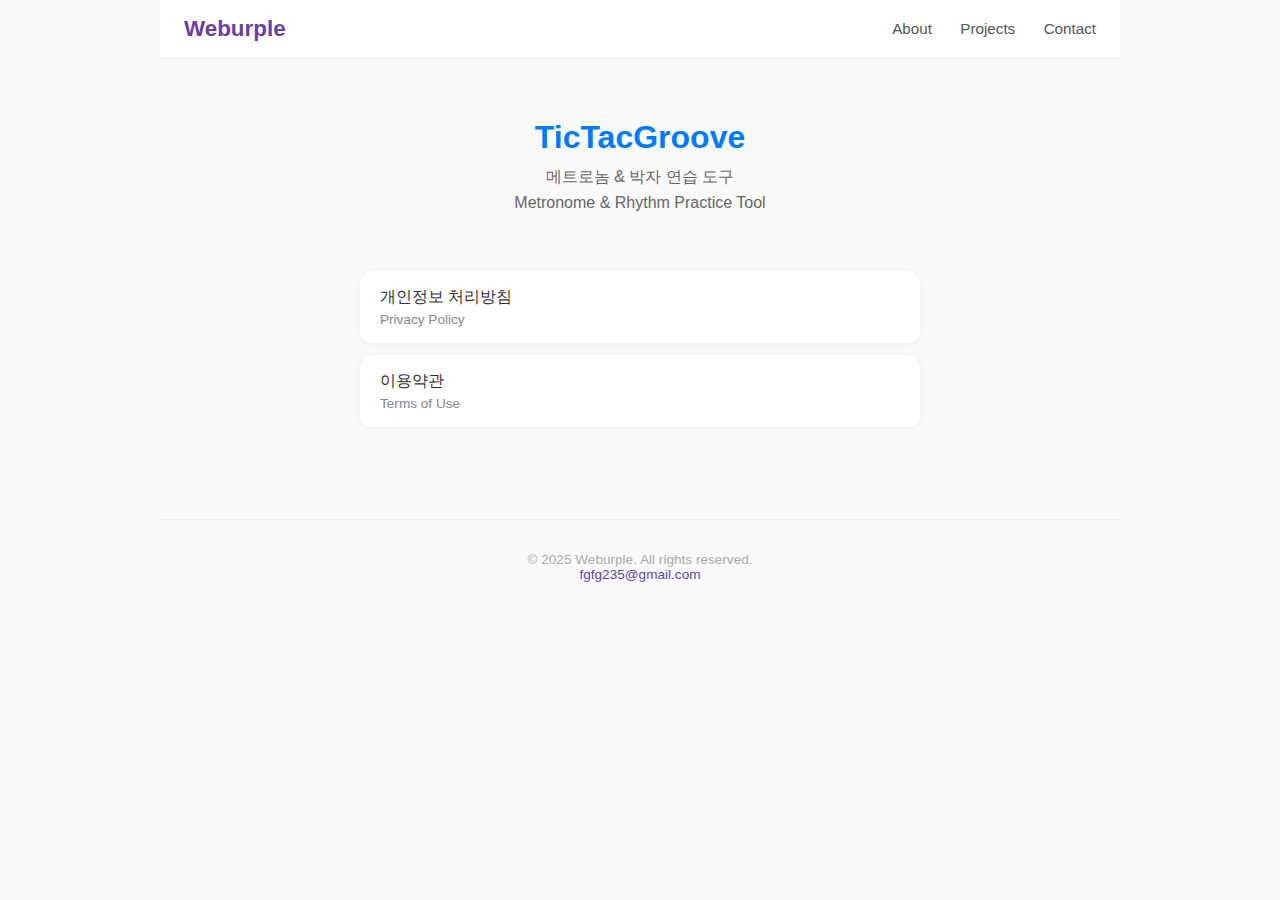
<file: tictacgroove/index.html>
<!DOCTYPE html>
<html lang="ko">
<head>
<meta charset="UTF-8">
<meta name="viewport" content="width=device-width, initial-scale=1.0">
<title>TicTacGroove - Weburple</title>
<style>
  * { margin: 0; padding: 0; box-sizing: border-box; }
  body {
    font-family: -apple-system, BlinkMacSystemFont, 'Segoe UI', Roboto, sans-serif;
    background: #fafafa;
    color: #333;
    min-height: 100vh;
  }
  nav {
    background: #fff;
    border-bottom: 1px solid #eee;
    padding: 16px 24px;
    display: flex;
    justify-content: space-between;
    align-items: center;
    max-width: 960px;
    margin: 0 auto;
  }
  nav .logo {
    font-size: 1.4em;
    font-weight: 700;
    color: #6B3FA0;
    text-decoration: none;
  }
  nav .nav-links a {
    color: #555;
    text-decoration: none;
    margin-left: 24px;
    font-size: 0.95em;
    font-weight: 500;
  }
  nav .nav-links a:hover { color: #6B3FA0; }
  .container {
    max-width: 600px;
    margin: 0 auto;
    padding: 0 20px;
  }
  .header {
    text-align: center;
    padding: 60px 0 24px;
  }
  .header h1 {
    font-size: 2em;
    font-weight: 700;
    color: #007AFF;
    margin-bottom: 8px;
  }
  .header p {
    font-size: 1em;
    color: #666;
    line-height: 1.6;
  }
  .links {
    display: flex;
    flex-direction: column;
    gap: 12px;
    padding: 32px 0;
  }
  .links a {
    display: block;
    background: #fff;
    border-radius: 12px;
    padding: 16px 20px;
    text-decoration: none;
    color: #333;
    font-weight: 500;
    box-shadow: 0 1px 6px rgba(0,0,0,0.06);
    transition: transform 0.15s;
  }
  .links a:hover { transform: translateY(-2px); }
  .links a span { color: #888; font-size: 0.85em; display: block; margin-top: 4px; font-weight: 400; }
  .footer {
    border-top: 1px solid #eee;
    padding: 32px 20px;
    text-align: center;
    font-size: 0.85em;
    color: #aaa;
    max-width: 960px;
    margin: 60px auto 0;
  }
  .footer a { color: #6B3FA0; text-decoration: none; }
</style>
</head>
<body>

<nav>
  <a href="/" class="logo">Weburple</a>
  <div class="nav-links">
    <a href="/#about">About</a>
    <a href="/#projects">Projects</a>
    <a href="/#contact">Contact</a>
  </div>
</nav>

<div class="container">
  <div class="header">
    <h1>TicTacGroove</h1>
    <p>메트로놈 & 박자 연습 도구<br>Metronome & Rhythm Practice Tool</p>
  </div>

  <div class="links">
    <a href="privacy.html">
      개인정보 처리방침
      <span>Privacy Policy</span>
    </a>
    <a href="terms.html">
      이용약관
      <span>Terms of Use</span>
    </a>
  </div>
</div>

<footer class="footer">
  <p>&copy; 2025 Weburple. All rights reserved.</p>
  <p><a href="mailto:fgfg235@gmail.com">fgfg235@gmail.com</a></p>
</footer>

</body>
</html>
</file>
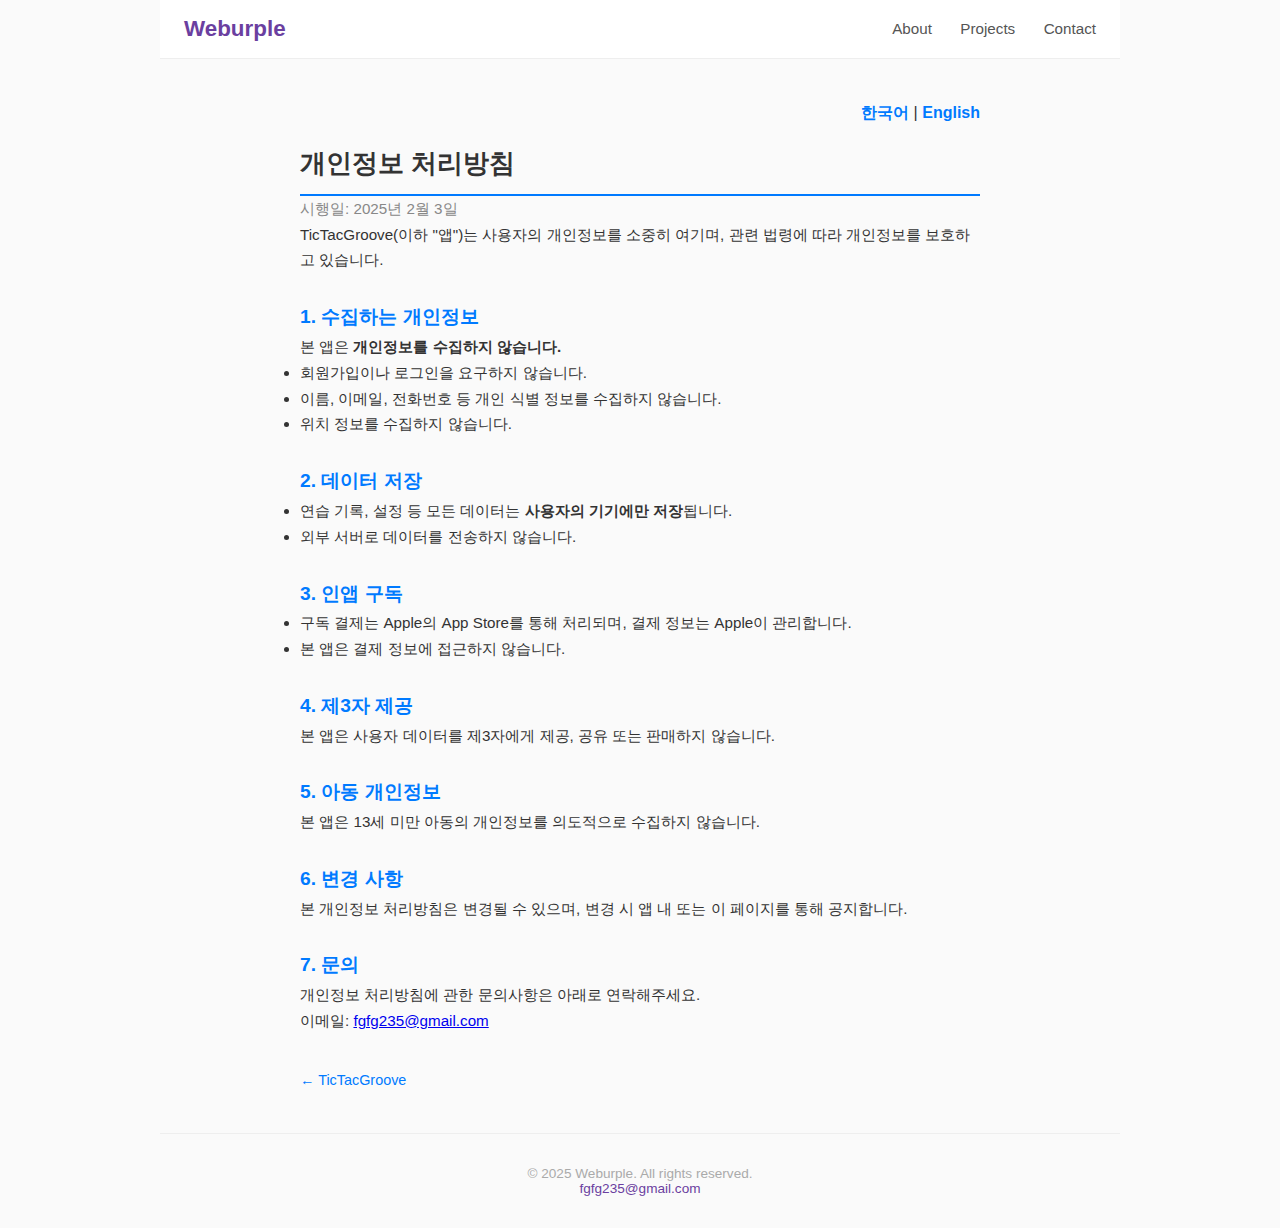
<file: tictacgroove/privacy.html>
<!DOCTYPE html>
<html lang="ko">
<head>
  <meta charset="UTF-8">
  <meta name="viewport" content="width=device-width, initial-scale=1.0">
  <title>TicTacGroove - Privacy Policy</title>
  <link rel="stylesheet" href="/css/main.css">
  <link rel="stylesheet" href="/css/page.css">
</head>
<body>

<nav>
  <a href="/" class="logo">Weburple</a>
  <div class="nav-links">
    <a href="/#about">About</a>
    <a href="/#projects">Projects</a>
    <a href="/#contact">Contact</a>
  </div>
</nav>

<div class="content">
<div class="lang-toggle">
  <a href="#" onclick="switchLang('ko'); return false;">한국어</a> |
  <a href="#" onclick="switchLang('en'); return false;">English</a>
</div>

<!-- Korean -->
<div class="ko active" id="ko">
<h1>개인정보 처리방침</h1>
<p class="date">시행일: 2025년 2월 3일</p>

<p>TicTacGroove(이하 "앱")는 사용자의 개인정보를 소중히 여기며, 관련 법령에 따라 개인정보를 보호하고 있습니다.</p>

<h2>1. 수집하는 개인정보</h2>
<p>본 앱은 <strong>개인정보를 수집하지 않습니다.</strong></p>
<ul>
  <li>회원가입이나 로그인을 요구하지 않습니다.</li>
  <li>이름, 이메일, 전화번호 등 개인 식별 정보를 수집하지 않습니다.</li>
  <li>위치 정보를 수집하지 않습니다.</li>
</ul>

<h2>2. 데이터 저장</h2>
<ul>
  <li>연습 기록, 설정 등 모든 데이터는 <strong>사용자의 기기에만 저장</strong>됩니다.</li>
  <li>외부 서버로 데이터를 전송하지 않습니다.</li>
</ul>

<h2>3. 인앱 구독</h2>
<ul>
  <li>구독 결제는 Apple의 App Store를 통해 처리되며, 결제 정보는 Apple이 관리합니다.</li>
  <li>본 앱은 결제 정보에 접근하지 않습니다.</li>
</ul>

<h2>4. 제3자 제공</h2>
<p>본 앱은 사용자 데이터를 제3자에게 제공, 공유 또는 판매하지 않습니다.</p>

<h2>5. 아동 개인정보</h2>
<p>본 앱은 13세 미만 아동의 개인정보를 의도적으로 수집하지 않습니다.</p>

<h2>6. 변경 사항</h2>
<p>본 개인정보 처리방침은 변경될 수 있으며, 변경 시 앱 내 또는 이 페이지를 통해 공지합니다.</p>

<h2>7. 문의</h2>
<p>개인정보 처리방침에 관한 문의사항은 아래로 연락해주세요.</p>
<p>이메일: <a href="mailto:fgfg235@gmail.com">fgfg235@gmail.com</a></p>
</div>

<!-- English -->
<div class="en" id="en">
<h1>Privacy Policy</h1>
<p class="date">Effective Date: February 3, 2025</p>

<p>TicTacGroove ("the App") values your privacy and protects personal information in accordance with applicable laws.</p>

<h2>1. Information We Collect</h2>
<p>This App <strong>does not collect any personal information.</strong></p>
<ul>
  <li>No account creation or login is required.</li>
  <li>We do not collect names, email addresses, phone numbers, or any personally identifiable information.</li>
  <li>We do not collect location data.</li>
</ul>

<h2>2. Data Storage</h2>
<ul>
  <li>All data, including practice records and settings, is stored <strong>only on your device</strong>.</li>
  <li>No data is transmitted to external servers.</li>
</ul>

<h2>3. In-App Subscriptions</h2>
<ul>
  <li>Subscription payments are processed through Apple's App Store, and payment information is managed by Apple.</li>
  <li>This App does not access your payment information.</li>
</ul>

<h2>4. Third-Party Sharing</h2>
<p>This App does not provide, share, or sell user data to any third parties.</p>

<h2>5. Children's Privacy</h2>
<p>This App does not knowingly collect personal information from children under the age of 13.</p>

<h2>6. Changes</h2>
<p>This Privacy Policy may be updated. Changes will be communicated through the App or this page.</p>

<h2>7. Contact</h2>
<p>For questions about this Privacy Policy, please contact us at:</p>
<p>Email: <a href="mailto:fgfg235@gmail.com">fgfg235@gmail.com</a></p>
</div>

<div class="back">
  <a href="./">&larr; TicTacGroove</a>
</div>
</div>

<footer class="footer">
  <p>&copy; 2025 Weburple. All rights reserved.</p>
  <p><a href="mailto:fgfg235@gmail.com">fgfg235@gmail.com</a></p>
</footer>

<script>
function switchLang(lang) {
  document.getElementById('ko').classList.toggle('active', lang === 'ko');
  document.getElementById('en').classList.toggle('active', lang === 'en');
}
</script>
</body>
</html>
</file>
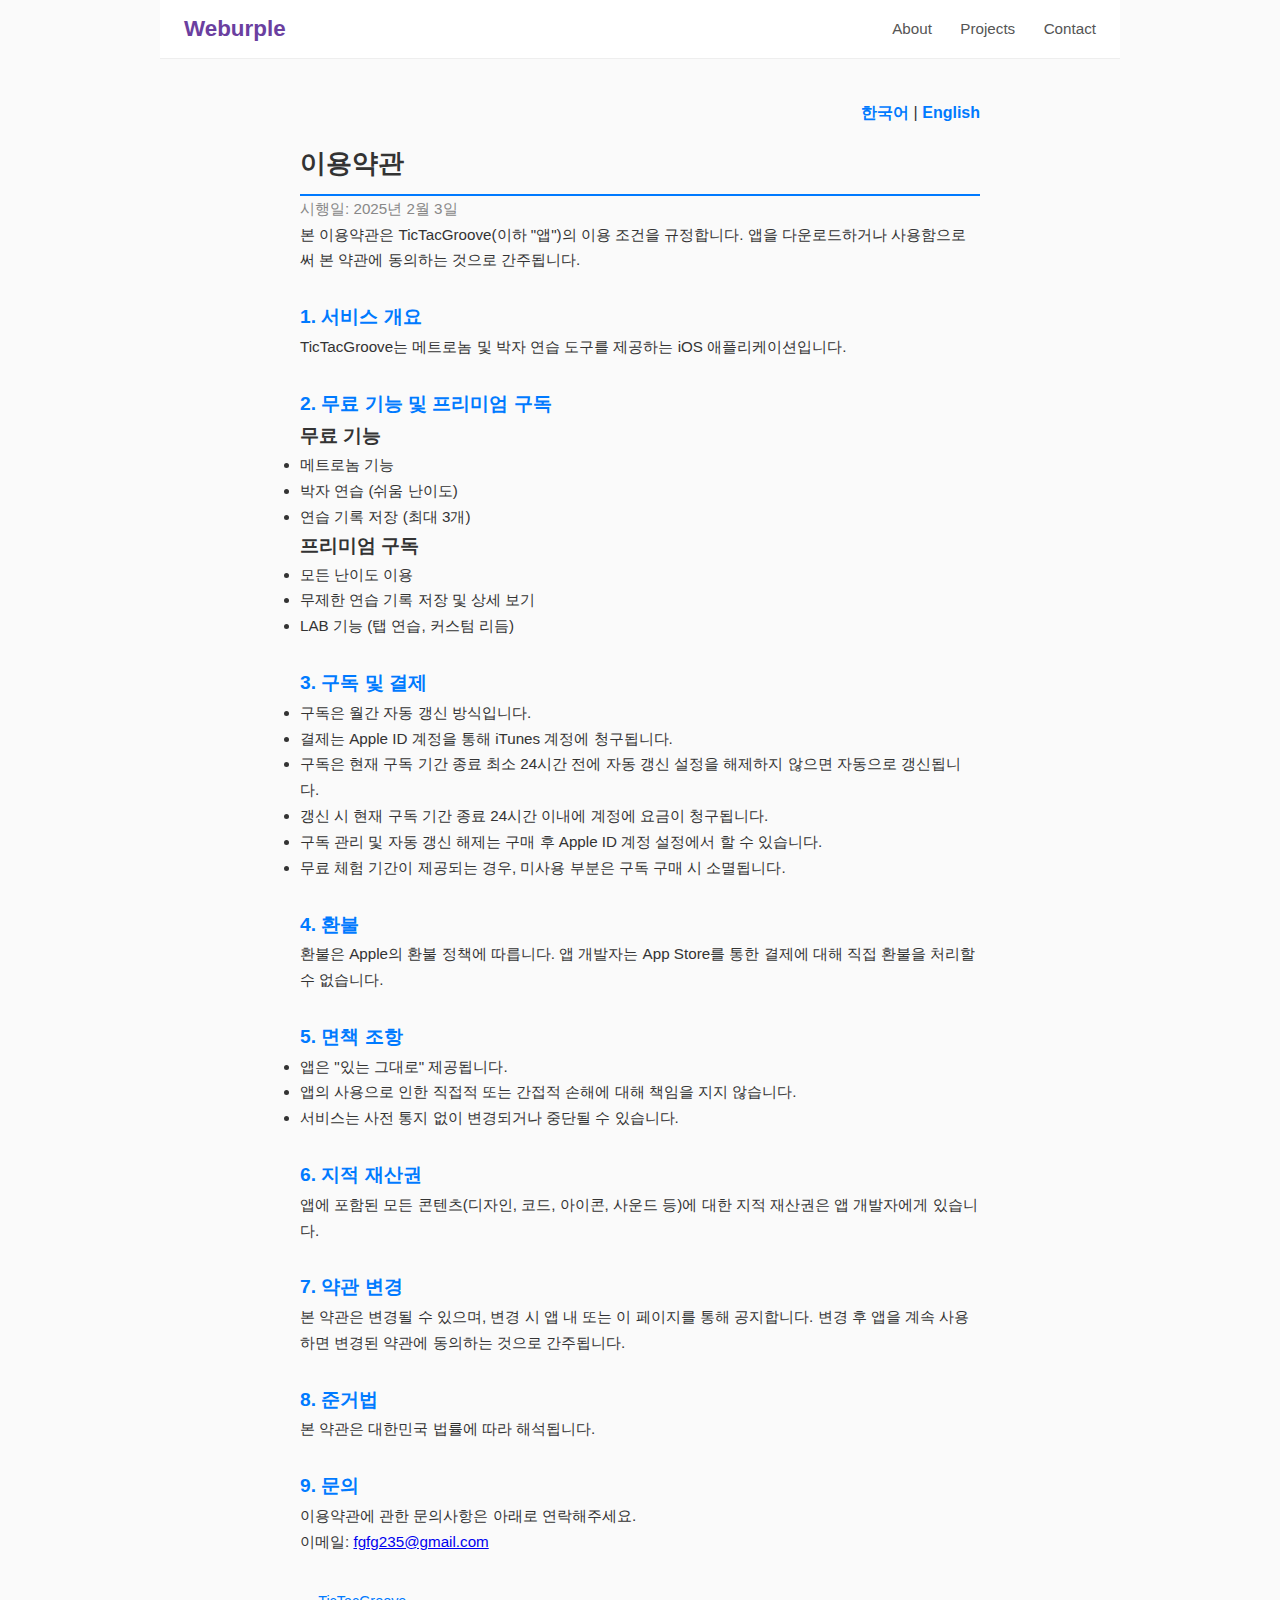
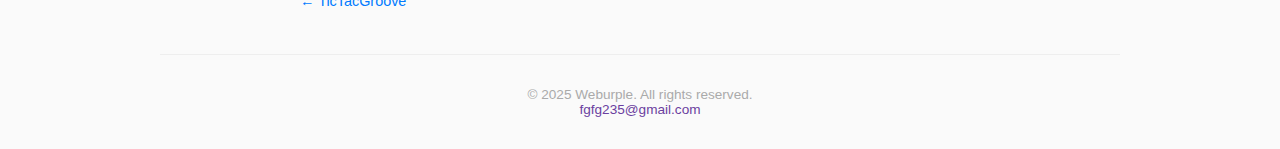
<file: tictacgroove/terms.html>
<!DOCTYPE html>
<html lang="ko">
<head>
  <meta charset="UTF-8">
  <meta name="viewport" content="width=device-width, initial-scale=1.0">
  <title>TicTacGroove - Terms of Use</title>
  <link rel="stylesheet" href="/css/main.css">
  <link rel="stylesheet" href="/css/page.css">
</head>
<body>

<nav>
  <a href="/" class="logo">Weburple</a>
  <div class="nav-links">
    <a href="/#about">About</a>
    <a href="/#projects">Projects</a>
    <a href="/#contact">Contact</a>
  </div>
</nav>

<div class="content">
<div class="lang-toggle">
  <a href="#" onclick="switchLang('ko'); return false;">한국어</a> |
  <a href="#" onclick="switchLang('en'); return false;">English</a>
</div>

<!-- Korean -->
<div class="ko active" id="ko">
<h1>이용약관</h1>
<p class="date">시행일: 2025년 2월 3일</p>

<p>본 이용약관은 TicTacGroove(이하 "앱")의 이용 조건을 규정합니다. 앱을 다운로드하거나 사용함으로써 본 약관에 동의하는 것으로 간주됩니다.</p>

<h2>1. 서비스 개요</h2>
<p>TicTacGroove는 메트로놈 및 박자 연습 도구를 제공하는 iOS 애플리케이션입니다.</p>

<h2>2. 무료 기능 및 프리미엄 구독</h2>
<h3>무료 기능</h3>
<ul>
  <li>메트로놈 기능</li>
  <li>박자 연습 (쉬움 난이도)</li>
  <li>연습 기록 저장 (최대 3개)</li>
</ul>
<h3>프리미엄 구독</h3>
<ul>
  <li>모든 난이도 이용</li>
  <li>무제한 연습 기록 저장 및 상세 보기</li>
  <li>LAB 기능 (탭 연습, 커스텀 리듬)</li>
</ul>

<h2>3. 구독 및 결제</h2>
<ul>
  <li>구독은 월간 자동 갱신 방식입니다.</li>
  <li>결제는 Apple ID 계정을 통해 iTunes 계정에 청구됩니다.</li>
  <li>구독은 현재 구독 기간 종료 최소 24시간 전에 자동 갱신 설정을 해제하지 않으면 자동으로 갱신됩니다.</li>
  <li>갱신 시 현재 구독 기간 종료 24시간 이내에 계정에 요금이 청구됩니다.</li>
  <li>구독 관리 및 자동 갱신 해제는 구매 후 Apple ID 계정 설정에서 할 수 있습니다.</li>
  <li>무료 체험 기간이 제공되는 경우, 미사용 부분은 구독 구매 시 소멸됩니다.</li>
</ul>

<h2>4. 환불</h2>
<p>환불은 Apple의 환불 정책에 따릅니다. 앱 개발자는 App Store를 통한 결제에 대해 직접 환불을 처리할 수 없습니다.</p>

<h2>5. 면책 조항</h2>
<ul>
  <li>앱은 "있는 그대로" 제공됩니다.</li>
  <li>앱의 사용으로 인한 직접적 또는 간접적 손해에 대해 책임을 지지 않습니다.</li>
  <li>서비스는 사전 통지 없이 변경되거나 중단될 수 있습니다.</li>
</ul>

<h2>6. 지적 재산권</h2>
<p>앱에 포함된 모든 콘텐츠(디자인, 코드, 아이콘, 사운드 등)에 대한 지적 재산권은 앱 개발자에게 있습니다.</p>

<h2>7. 약관 변경</h2>
<p>본 약관은 변경될 수 있으며, 변경 시 앱 내 또는 이 페이지를 통해 공지합니다. 변경 후 앱을 계속 사용하면 변경된 약관에 동의하는 것으로 간주됩니다.</p>

<h2>8. 준거법</h2>
<p>본 약관은 대한민국 법률에 따라 해석됩니다.</p>

<h2>9. 문의</h2>
<p>이용약관에 관한 문의사항은 아래로 연락해주세요.</p>
<p>이메일: <a href="mailto:fgfg235@gmail.com">fgfg235@gmail.com</a></p>
</div>

<!-- English -->
<div class="en" id="en">
<h1>Terms of Use</h1>
<p class="date">Effective Date: February 3, 2025</p>

<p>These Terms of Use govern your use of TicTacGroove ("the App"). By downloading or using the App, you agree to these terms.</p>

<h2>1. Service Overview</h2>
<p>TicTacGroove is an iOS application that provides metronome and rhythm practice tools.</p>

<h2>2. Free Features and Premium Subscription</h2>
<h3>Free Features</h3>
<ul>
  <li>Metronome functionality</li>
  <li>Rhythm practice (Easy difficulty)</li>
  <li>Practice history storage (up to 3 records)</li>
</ul>
<h3>Premium Subscription</h3>
<ul>
  <li>All difficulty levels</li>
  <li>Unlimited practice history storage and detailed views</li>
  <li>LAB features (tap practice, custom rhythms)</li>
</ul>

<h2>3. Subscription and Payment</h2>
<ul>
  <li>Subscriptions are billed on a monthly auto-renewing basis.</li>
  <li>Payment is charged to your iTunes account through your Apple ID.</li>
  <li>Subscriptions automatically renew unless auto-renewal is turned off at least 24 hours before the end of the current subscription period.</li>
  <li>Renewal charges are billed within 24 hours before the end of the current period.</li>
  <li>You can manage subscriptions and turn off auto-renewal in your Apple ID account settings after purchase.</li>
  <li>Any unused portion of a free trial period, if offered, will be forfeited upon purchasing a subscription.</li>
</ul>

<h2>4. Refunds</h2>
<p>Refunds are subject to Apple's refund policy. The developer cannot directly process refunds for purchases made through the App Store.</p>

<h2>5. Disclaimer</h2>
<ul>
  <li>The App is provided "as is."</li>
  <li>We are not liable for any direct or indirect damages arising from the use of the App.</li>
  <li>The service may be changed or discontinued without prior notice.</li>
</ul>

<h2>6. Intellectual Property</h2>
<p>All content in the App (design, code, icons, sounds, etc.) is the intellectual property of the App developer.</p>

<h2>7. Changes to Terms</h2>
<p>These terms may be updated. Changes will be communicated through the App or this page. Continued use of the App after changes constitutes acceptance of the updated terms.</p>

<h2>8. Governing Law</h2>
<p>These terms are governed by the laws of the Republic of Korea.</p>

<h2>9. Contact</h2>
<p>For questions about these Terms of Use, please contact us at:</p>
<p>Email: <a href="mailto:fgfg235@gmail.com">fgfg235@gmail.com</a></p>
</div>

<div class="back">
  <a href="./">&larr; TicTacGroove</a>
</div>
</div>

<footer class="footer">
  <p>&copy; 2025 Weburple. All rights reserved.</p>
  <p><a href="mailto:fgfg235@gmail.com">fgfg235@gmail.com</a></p>
</footer>

<script>
function switchLang(lang) {
  document.getElementById('ko').classList.toggle('active', lang === 'ko');
  document.getElementById('en').classList.toggle('active', lang === 'en');
}
</script>
</body>
</html>
</file>
<file: css/page.css>
/* Page-specific styles for subpages (tictacgroove, etc.) */

/* Container */
.container {
  max-width: 600px;
  margin: 0 auto;
  padding: 0 20px;
}

/* Page Header */
.header {
  text-align: center;
  padding: 60px 0 24px;
}

.header h1 {
  font-size: 2em;
  font-weight: 700;
  color: #007AFF;
  margin-bottom: 8px;
}

.header p {
  font-size: 1em;
  color: #666;
  line-height: 1.6;
}

/* Links List */
.links {
  display: flex;
  flex-direction: column;
  gap: 12px;
  padding: 32px 0;
}

.links a {
  display: block;
  background: #fff;
  border-radius: 12px;
  padding: 16px 20px;
  text-decoration: none;
  color: #333;
  font-weight: 500;
  box-shadow: 0 1px 6px rgba(0, 0, 0, 0.06);
  transition: transform 0.15s;
}

.links a:hover {
  transform: translateY(-2px);
}

.links a span {
  color: #888;
  font-size: 0.85em;
  display: block;
  margin-top: 4px;
  font-weight: 400;
}

/* Content (for privacy, terms pages) */
.content {
  max-width: 720px;
  margin: 0 auto;
  padding: 40px 20px;
  line-height: 1.7;
}

.content h1 {
  font-size: 1.6em;
  border-bottom: 2px solid #007AFF;
  padding-bottom: 8px;
}

.content h2 {
  font-size: 1.2em;
  margin-top: 28px;
  color: #007AFF;
}

.content p,
.content li {
  font-size: 0.95em;
}

/* Language Toggle */
.lang-toggle {
  text-align: right;
  margin-bottom: 16px;
}

.lang-toggle a {
  color: #007AFF;
  text-decoration: none;
  font-weight: 600;
}

/* Language Sections */
.ko,
.en {
  display: none;
}

.ko.active,
.en.active {
  display: block;
}

/* Date */
.date {
  color: #888;
  font-size: 0.85em;
}

/* Back Link */
.back {
  margin-top: 32px;
}

.back a {
  color: #007AFF;
  text-decoration: none;
  font-size: 0.9em;
}

.back a:hover {
  text-decoration: underline;
}
</file>
<file: css/main.css>
/* Reset & Base */
* {
  margin: 0;
  padding: 0;
  box-sizing: border-box;
}

body {
  font-family: -apple-system, BlinkMacSystemFont, 'Segoe UI', Roboto, sans-serif;
  background: #fafafa;
  color: #333;
  min-height: 100vh;
}

/* Navigation */
nav {
  background: #fff;
  border-bottom: 1px solid #eee;
  padding: 16px 24px;
  display: flex;
  justify-content: space-between;
  align-items: center;
  max-width: 960px;
  margin: 0 auto;
}

nav .logo {
  font-size: 1.4em;
  font-weight: 700;
  color: #6B3FA0;
  text-decoration: none;
}

nav .nav-links a {
  color: #555;
  text-decoration: none;
  margin-left: 24px;
  font-size: 0.95em;
  font-weight: 500;
}

nav .nav-links a:hover {
  color: #6B3FA0;
}

/* Hero / About Section */
.hero {
  text-align: center;
  padding: 80px 20px 48px;
  max-width: 640px;
  margin: 0 auto;
}

.hero h1 {
  font-size: 2.2em;
  font-weight: 700;
  color: #222;
  margin-bottom: 12px;
}

.hero .subtitle {
  font-size: 1.15em;
  color: #6B3FA0;
  font-weight: 600;
  margin-bottom: 16px;
}

.hero .bio {
  font-size: 1em;
  color: #666;
  line-height: 1.7;
}

.hero .links {
  margin-top: 24px;
  display: flex;
  justify-content: center;
  gap: 16px;
}

.hero .links a {
  color: #6B3FA0;
  text-decoration: none;
  font-size: 0.95em;
  font-weight: 500;
  padding: 8px 16px;
  border: 1px solid #6B3FA0;
  border-radius: 8px;
  transition: background 0.2s, color 0.2s;
}

.hero .links a:hover {
  background: #6B3FA0;
  color: #fff;
}

/* Section */
.section {
  max-width: 800px;
  margin: 0 auto;
  padding: 0 20px 60px;
}

.section h2 {
  font-size: 1.5em;
  font-weight: 700;
  color: #222;
  margin-bottom: 24px;
  padding-bottom: 8px;
  border-bottom: 2px solid #6B3FA0;
  display: inline-block;
}

/* Projects Grid */
.projects {
  display: flex;
  flex-wrap: wrap;
  gap: 24px;
}

/* Project Card */
.project-card {
  background: #fff;
  border-radius: 16px;
  padding: 28px 24px;
  flex: 1 1 320px;
  box-shadow: 0 2px 12px rgba(0, 0, 0, 0.06);
}

.project-card .card-header {
  display: flex;
  align-items: center;
  gap: 16px;
  margin-bottom: 12px;
}

.project-card .card-icon {
  width: 56px;
  height: 56px;
  border-radius: 14px;
  flex-shrink: 0;
  object-fit: cover;
}

.project-card .card-header h3 {
  font-size: 1.15em;
  color: #222;
}

.project-card .card-header .tag {
  font-size: 0.75em;
  color: #6B3FA0;
  background: #f3edf9;
  padding: 2px 8px;
  border-radius: 4px;
  font-weight: 600;
}

.project-card .card-desc {
  font-size: 0.92em;
  color: #666;
  line-height: 1.6;
}

.project-card .card-actions {
  margin-top: 16px;
  display: flex;
  align-items: center;
  gap: 16px;
}

.project-card .store-btn {
  display: inline-block;
  padding: 10px 20px;
  background: #6B3FA0;
  color: #fff;
  border-radius: 8px;
  font-size: 0.9em;
  font-weight: 600;
  text-decoration: none;
  transition: background 0.2s;
}

.project-card .store-btn:hover {
  background: #5a3490;
}

.project-card .detail-link {
  color: #6B3FA0;
  font-size: 0.9em;
  font-weight: 500;
  text-decoration: none;
}

.project-card .detail-link:hover {
  text-decoration: underline;
}

/* Footer */
.footer {
  border-top: 1px solid #eee;
  padding: 32px 20px;
  text-align: center;
  font-size: 0.85em;
  color: #aaa;
  max-width: 960px;
  margin: 0 auto;
}

.footer a {
  color: #6B3FA0;
  text-decoration: none;
}

/* Responsive */
@media (max-width: 600px) {
  .hero {
    padding: 48px 20px 32px;
  }

  .hero h1 {
    font-size: 1.7em;
  }

  nav .nav-links a {
    margin-left: 16px;
    font-size: 0.85em;
  }
}
</file>
